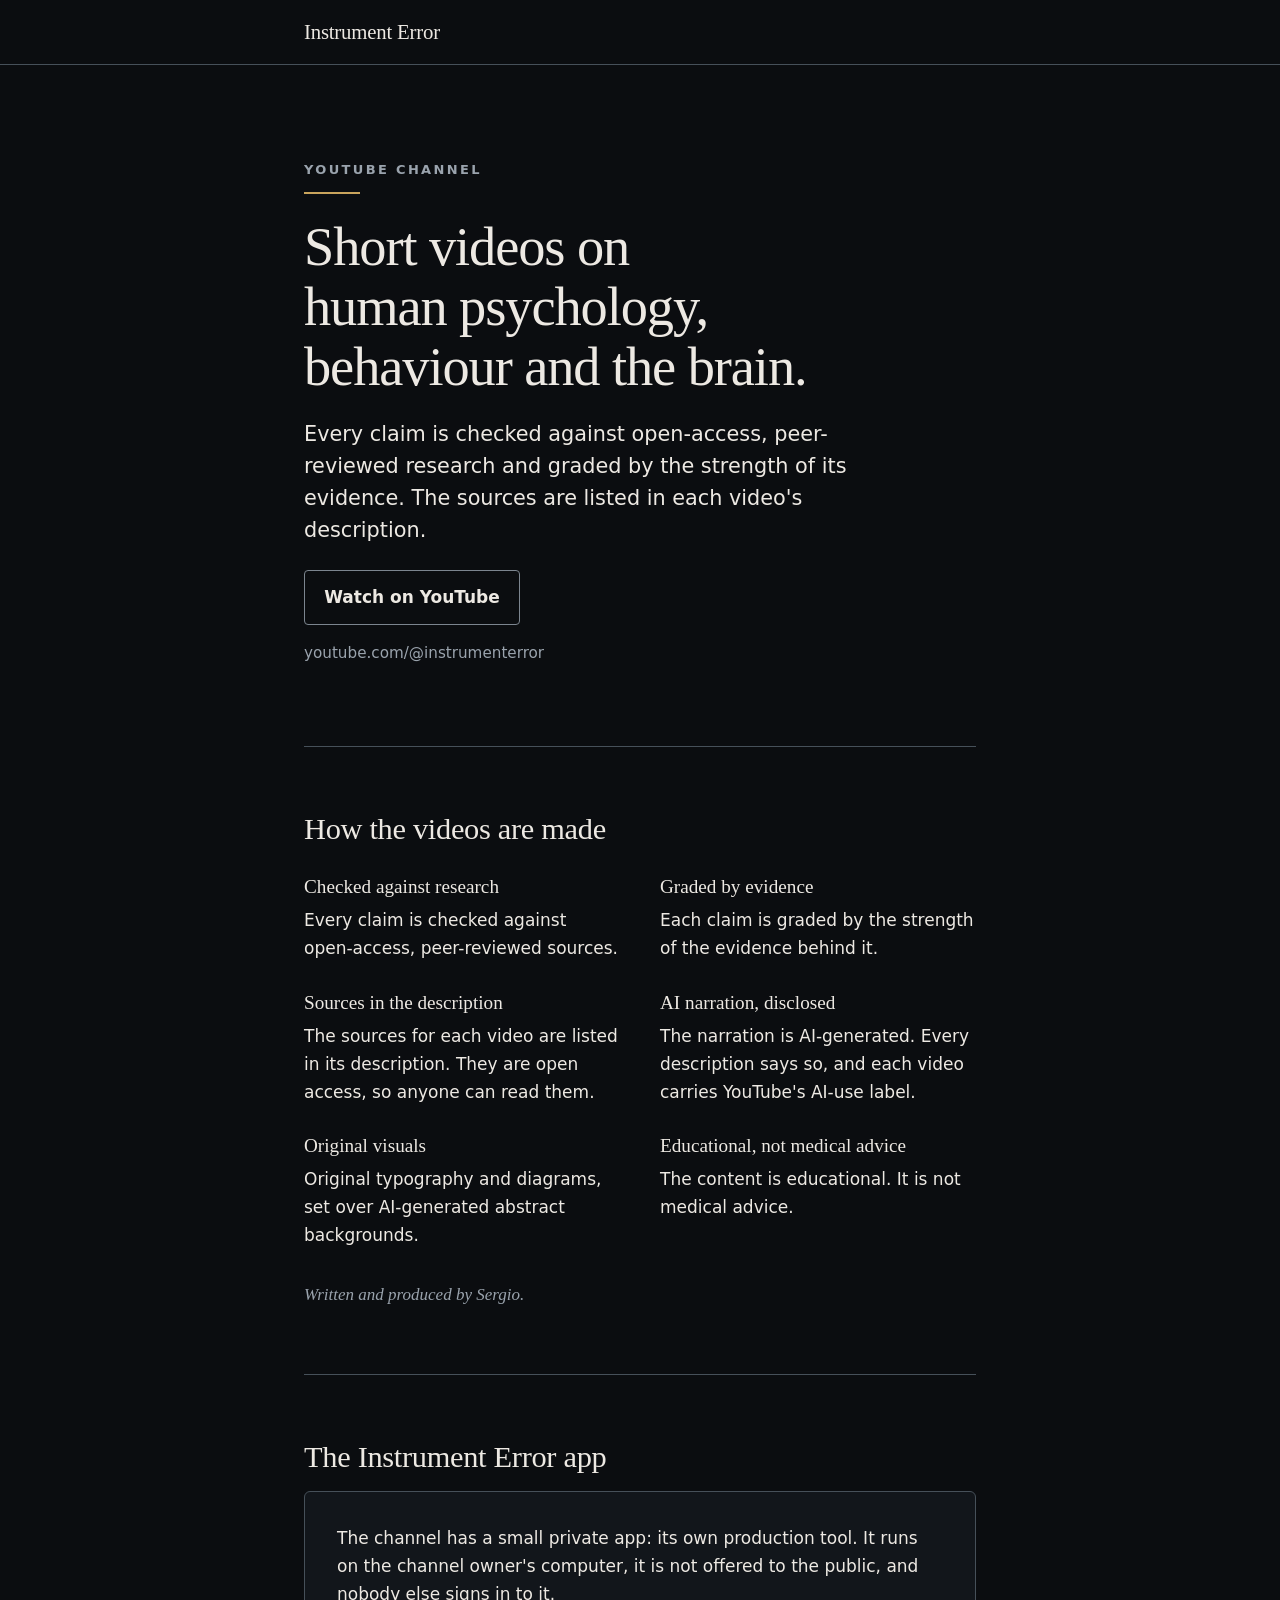
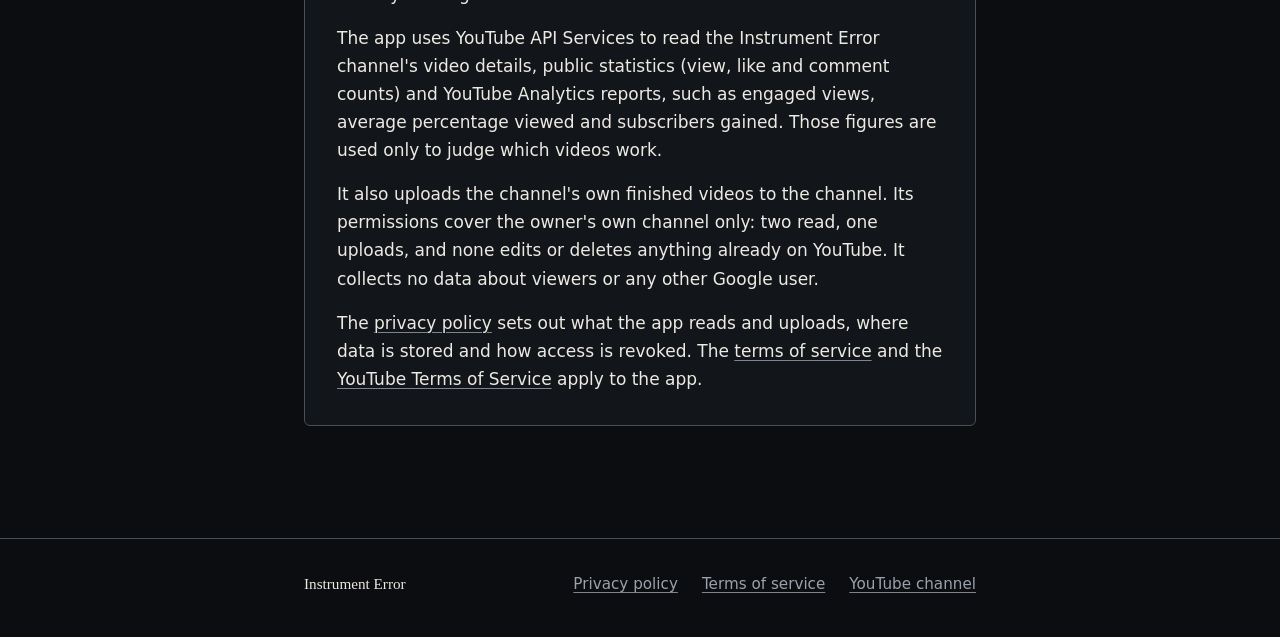
<file: index.html>
<!doctype html>
<html lang="en">
<head>
<meta charset="utf-8">
<meta name="viewport" content="width=device-width, initial-scale=1">
<title>Instrument Error</title>
<meta name="description" content="Instrument Error makes short videos on human psychology, behaviour and the brain. Every claim is checked against open-access, peer-reviewed research, and the sources are listed in each video's description.">
<meta name="color-scheme" content="dark">
<meta name="theme-color" content="#0B0D10">
<link rel="icon" type="image/svg+xml" href="data:image/svg+xml,%3Csvg xmlns='http://www.w3.org/2000/svg' viewBox='0 0 32 32'%3E%3Crect width='32' height='32' rx='7' fill='%230B0D10'/%3E%3Cpath d='M7 21a9 9 0 0 1 18 0' fill='none' stroke='%23EDE9E3' stroke-width='2.4' stroke-linecap='round'/%3E%3Cpath d='M16 21l5-6.2' stroke='%23C9A45C' stroke-width='2.4' stroke-linecap='round'/%3E%3Ccircle cx='16' cy='21' r='2' fill='%23C9A45C'/%3E%3C/svg%3E">
<link rel="stylesheet" href="styles.css">
</head>
<body>
<a class="skip" href="#main">Skip to content</a>

<header class="site-header">
  <div class="wrap">
    <span class="wordmark">Instrument Error</span>
  </div>
</header>

<main id="main">
  <div class="wrap">

    <section class="hero" aria-labelledby="page-title">
      <p class="label">YouTube channel</p>
      <span class="rule" aria-hidden="true"></span>
      <h1 id="page-title">Short videos on human psychology, behaviour and the brain.</h1>
      <p class="lede">Every claim is checked against open-access, peer-reviewed research and graded by the strength of its evidence. The sources are listed in each video's description.</p>
      <p><a class="cta" href="https://www.youtube.com/@instrumenterror">Watch on YouTube</a></p>
      <p class="meta">youtube.com/@instrumenterror</p>
    </section>

    <section class="section" aria-labelledby="how-title">
      <h2 id="how-title">How the videos are made</h2>
      <ul class="points">
        <li>
          <h3>Checked against research</h3>
          <p>Every claim is checked against open-access, peer-reviewed sources.</p>
        </li>
        <li>
          <h3>Graded by evidence</h3>
          <p>Each claim is graded by the strength of the evidence behind it.</p>
        </li>
        <li>
          <h3>Sources in the description</h3>
          <p>The sources for each video are listed in its description. They are open access, so anyone can read them.</p>
        </li>
        <li>
          <h3>AI narration, disclosed</h3>
          <p>The narration is AI-generated. Every description says so, and each video carries YouTube's AI-use label.</p>
        </li>
        <li>
          <h3>Original visuals</h3>
          <p>Original typography and diagrams, set over AI-generated abstract backgrounds.</p>
        </li>
        <li>
          <h3>Educational, not medical advice</h3>
          <p>The content is educational. It is not medical advice.</p>
        </li>
      </ul>
      <p class="credit">Written and produced by Sergio.</p>
    </section>

    <section class="section" aria-labelledby="app-title">
      <h2 id="app-title">The Instrument Error app</h2>
      <div class="panel">
        <p>The channel has a small private app: its own production tool. It runs on the channel owner's computer, it is not offered to the public, and nobody else signs in to it.</p>
        <p>The app uses YouTube API Services to read the Instrument Error channel's video details, public statistics (view, like and comment counts) and YouTube Analytics reports, such as engaged views, average percentage viewed and subscribers gained. Those figures are used only to judge which videos work.</p>
        <p>It also uploads the channel's own finished videos to the channel. Its permissions cover the owner's own channel only: two read, one uploads, and none edits or deletes anything already on YouTube. It collects no data about viewers or any other Google user.</p>
        <p>The <a href="privacy">privacy policy</a> sets out what the app reads and uploads, where data is stored and how access is revoked. The <a href="terms">terms of service</a> and the <a href="https://www.youtube.com/t/terms">YouTube Terms of Service</a> apply to the app.</p>
      </div>
    </section>

  </div>
</main>

<footer class="site-footer">
  <div class="wrap">
    <p class="footer-brand">Instrument Error</p>
    <nav aria-label="Site">
      <ul class="footer-links">
        <li><a href="privacy">Privacy policy</a></li>
        <li><a href="terms">Terms of service</a></li>
        <li><a href="https://www.youtube.com/@instrumenterror">YouTube channel</a></li>
      </ul>
    </nav>
  </div>
</footer>
</body>
</html>
</file>
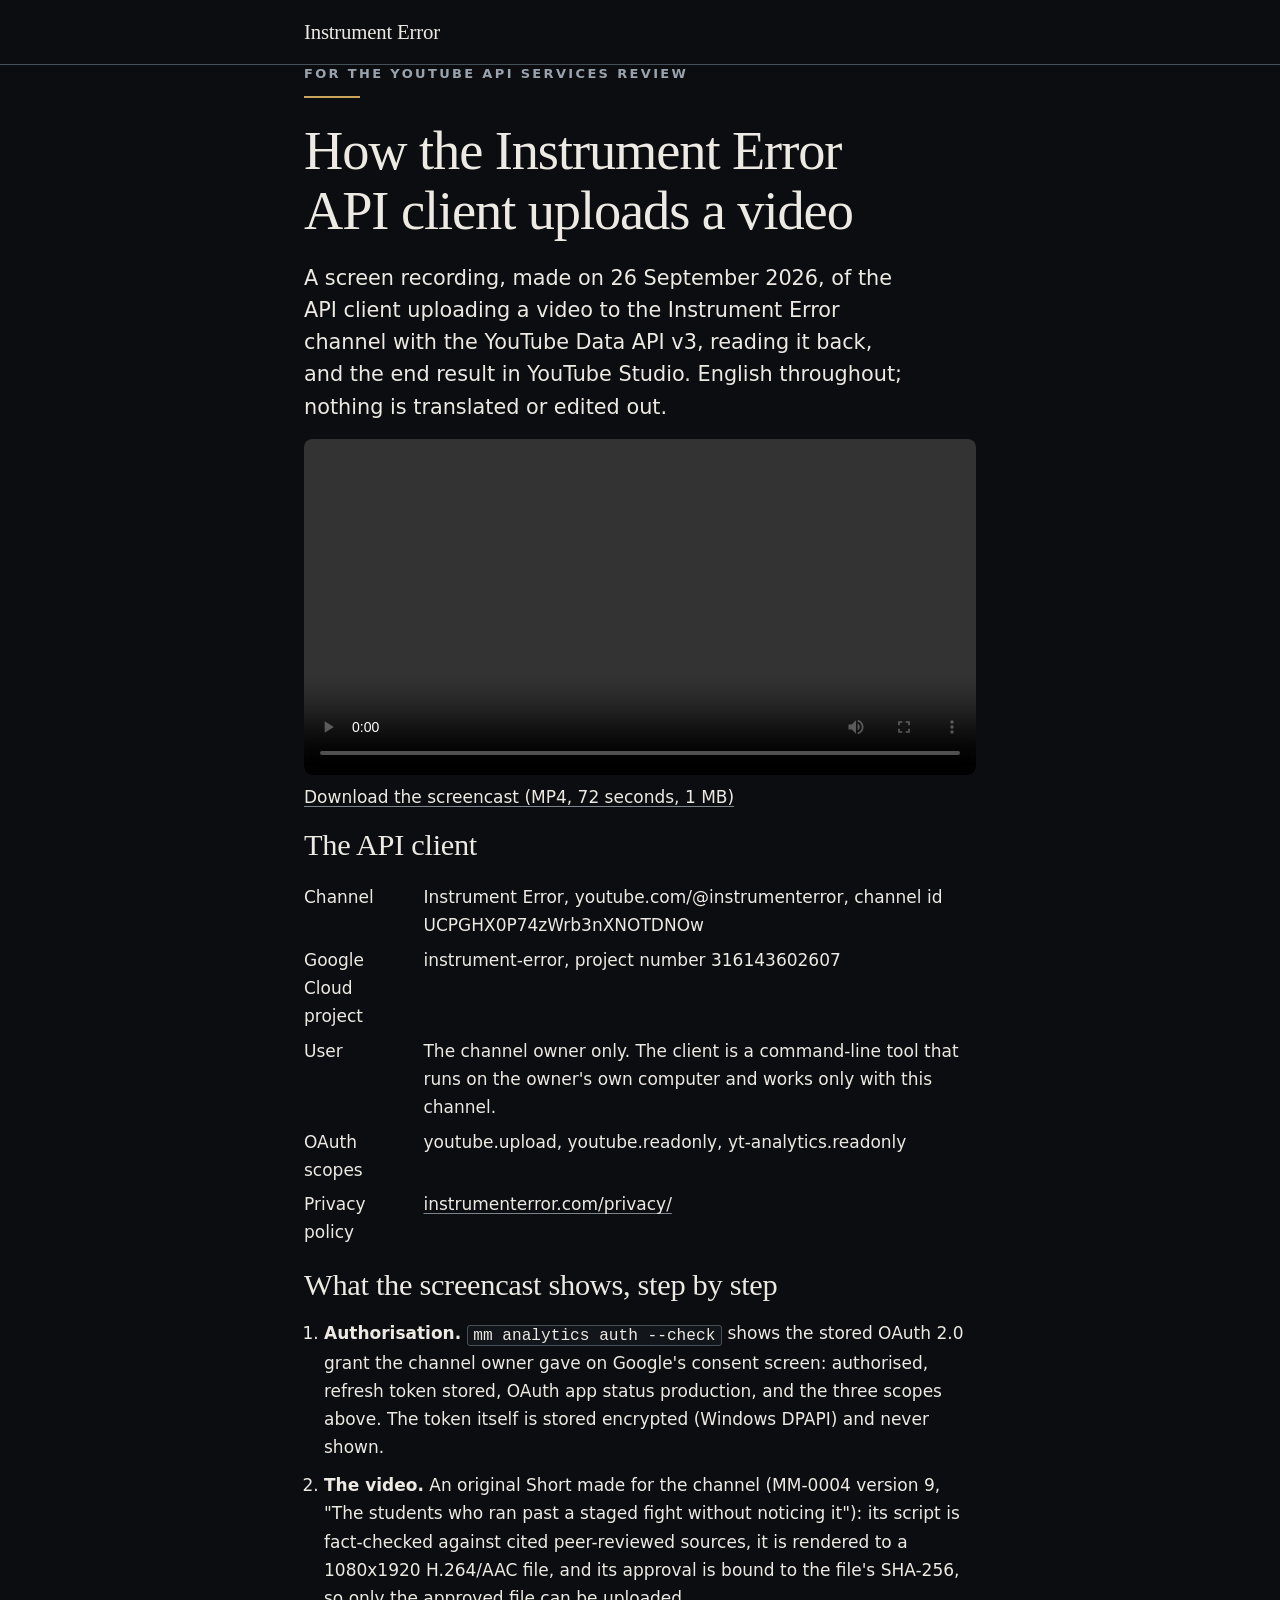
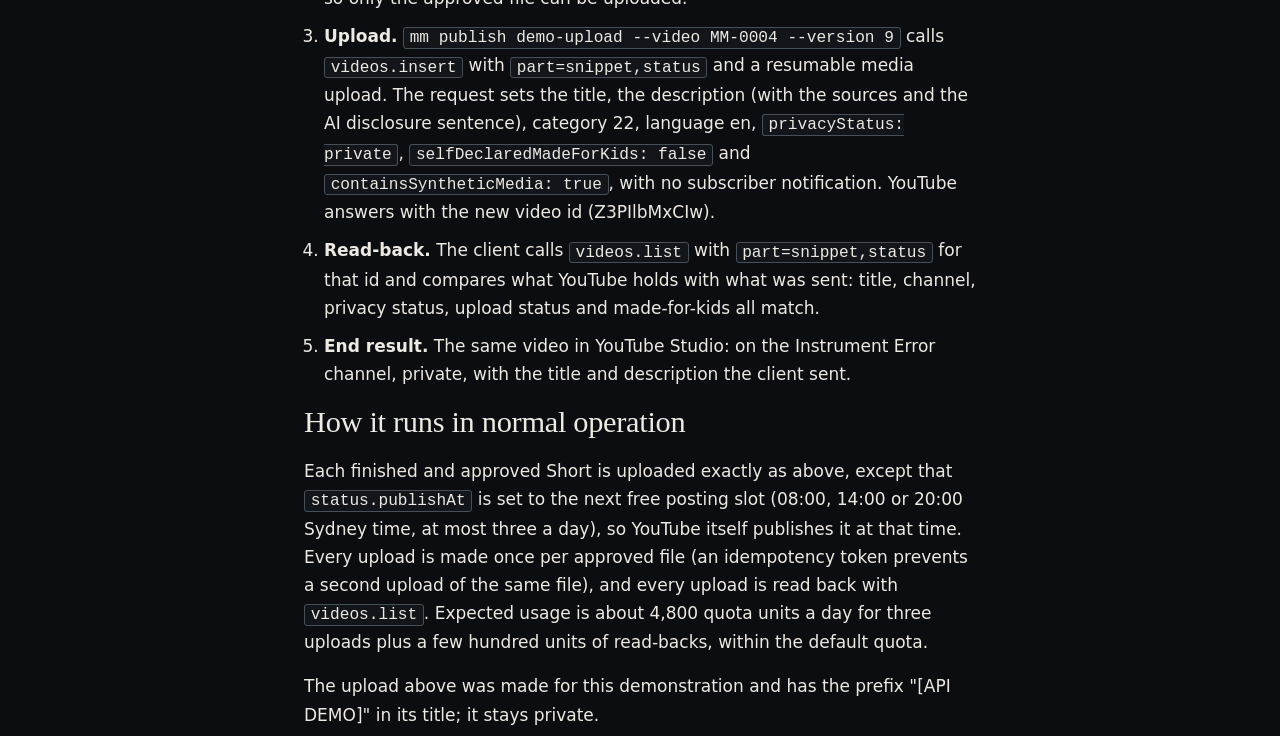
<file: api-demo/index.html>
<!doctype html>
<html lang="en">
<head>
<meta charset="utf-8">
<meta name="viewport" content="width=device-width, initial-scale=1">
<title>Instrument Error: YouTube Data API upload demonstration</title>
<meta name="robots" content="noindex, nofollow">
<meta name="color-scheme" content="dark">
<meta name="theme-color" content="#0B0D10">
<link rel="stylesheet" href="../styles.css">
<style>
  video { width: 100%; max-width: 960px; border-radius: 8px; background: #000; }
  ol li { margin-bottom: .6em; }
  code { font-family: Consolas, monospace; font-size: .95em; }
  table { border-collapse: collapse; margin: .6em 0 1em; }
  td { padding: .2em 1em .2em 0; vertical-align: top; }
</style>
</head>
<body>
<header class="site-header">
  <div class="wrap">
    <a class="wordmark" href="../">Instrument Error</a>
  </div>
</header>

<main id="main">
  <div class="wrap">
    <section aria-labelledby="page-title">
      <p class="label">For the YouTube API Services review</p>
      <span class="rule" aria-hidden="true"></span>
      <h1 id="page-title">How the Instrument Error API client uploads a video</h1>
      <p class="lede">A screen recording, made on 26 September 2026, of the API client uploading a video to the
        Instrument Error channel with the YouTube Data API v3, reading it back, and the end result in YouTube Studio.
        English throughout; nothing is translated or edited out.</p>

      <video controls preload="metadata" src="instrument_error_api_upload_demo.mp4"></video>
      <p><a href="instrument_error_api_upload_demo.mp4" download>Download the screencast (MP4, 72 seconds, 1 MB)</a></p>

      <h2>The API client</h2>
      <table>
        <tr><td>Channel</td><td>Instrument Error, youtube.com/@instrumenterror, channel id UCPGHX0P74zWrb3nXNOTDNOw</td></tr>
        <tr><td>Google Cloud project</td><td>instrument-error, project number 316143602607</td></tr>
        <tr><td>User</td><td>The channel owner only. The client is a command-line tool that runs on the owner's own computer and works only with this channel.</td></tr>
        <tr><td>OAuth scopes</td><td>youtube.upload, youtube.readonly, yt-analytics.readonly</td></tr>
        <tr><td>Privacy policy</td><td><a href="../privacy/">instrumenterror.com/privacy/</a></td></tr>
      </table>

      <h2>What the screencast shows, step by step</h2>
      <ol>
        <li><strong>Authorisation.</strong> <code>mm analytics auth --check</code> shows the stored OAuth 2.0 grant the
          channel owner gave on Google's consent screen: authorised, refresh token stored, OAuth app status
          production, and the three scopes above. The token itself is stored encrypted (Windows DPAPI) and never shown.</li>
        <li><strong>The video.</strong> An original Short made for the channel (MM-0004 version 9, "The students who ran
          past a staged fight without noticing it"): its script is fact-checked against cited peer-reviewed sources, it
          is rendered to a 1080x1920 H.264/AAC file, and its approval is bound to the file's SHA-256, so only the
          approved file can be uploaded.</li>
        <li><strong>Upload.</strong> <code>mm publish demo-upload --video MM-0004 --version 9</code> calls
          <code>videos.insert</code> with <code>part=snippet,status</code> and a resumable media upload. The request sets
          the title, the description (with the sources and the AI disclosure sentence), category 22, language en,
          <code>privacyStatus: private</code>, <code>selfDeclaredMadeForKids: false</code> and
          <code>containsSyntheticMedia: true</code>, with no subscriber notification. YouTube answers with the new
          video id (Z3PIlbMxCIw).</li>
        <li><strong>Read-back.</strong> The client calls <code>videos.list</code> with <code>part=snippet,status</code> for
          that id and compares what YouTube holds with what was sent: title, channel, privacy status, upload status and
          made-for-kids all match.</li>
        <li><strong>End result.</strong> The same video in YouTube Studio: on the Instrument Error channel, private,
          with the title and description the client sent.</li>
      </ol>

      <h2>How it runs in normal operation</h2>
      <p>Each finished and approved Short is uploaded exactly as above, except that <code>status.publishAt</code> is
        set to the next free posting slot (08:00, 14:00 or 20:00 Sydney time, at most three a day), so YouTube itself
        publishes it at that time. Every upload is made once per approved file (an idempotency token prevents a second
        upload of the same file), and every upload is read back with <code>videos.list</code>. Expected usage is about
        4,800 quota units a day for three uploads plus a few hundred units of read-backs, within the default quota.</p>
      <p>The upload above was made for this demonstration and has the prefix "[API DEMO]" in its title; it stays
        private.</p>
    </section>
  </div>
</main>
</body>
</html>
</file>
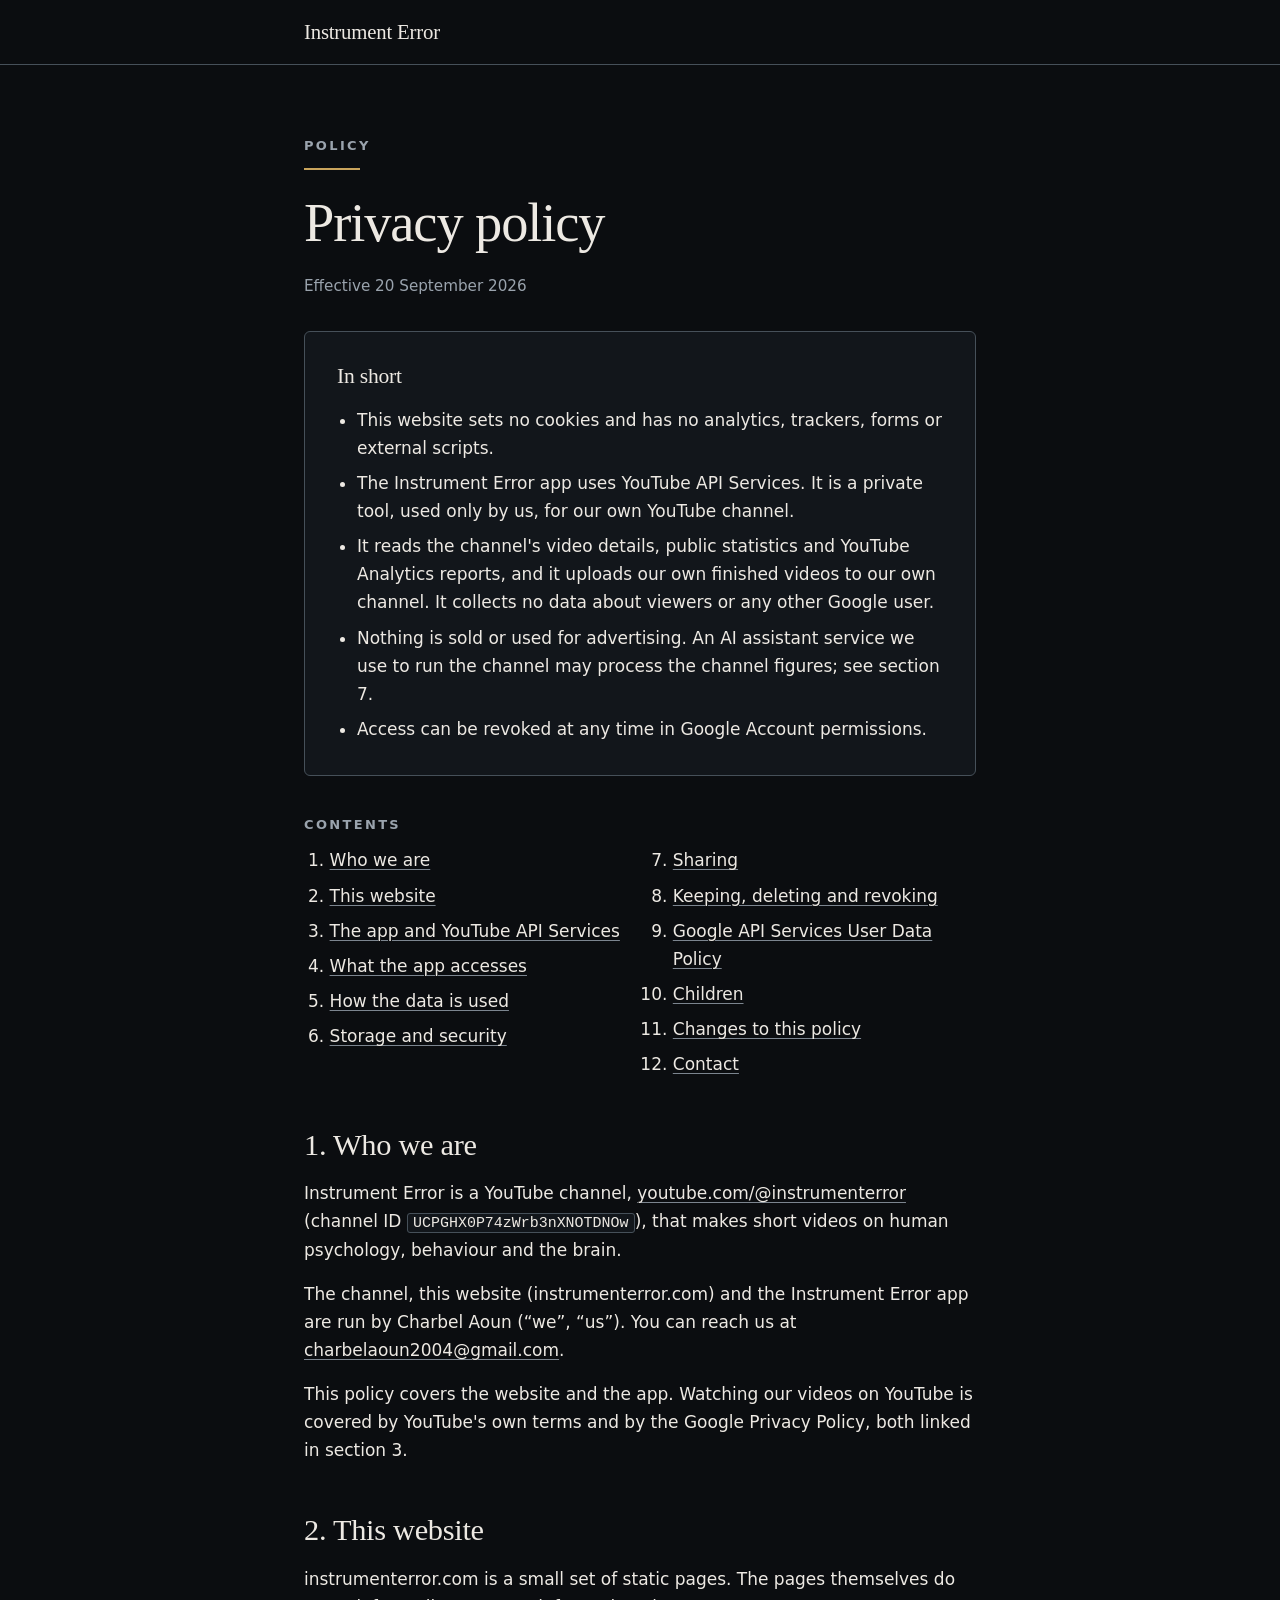
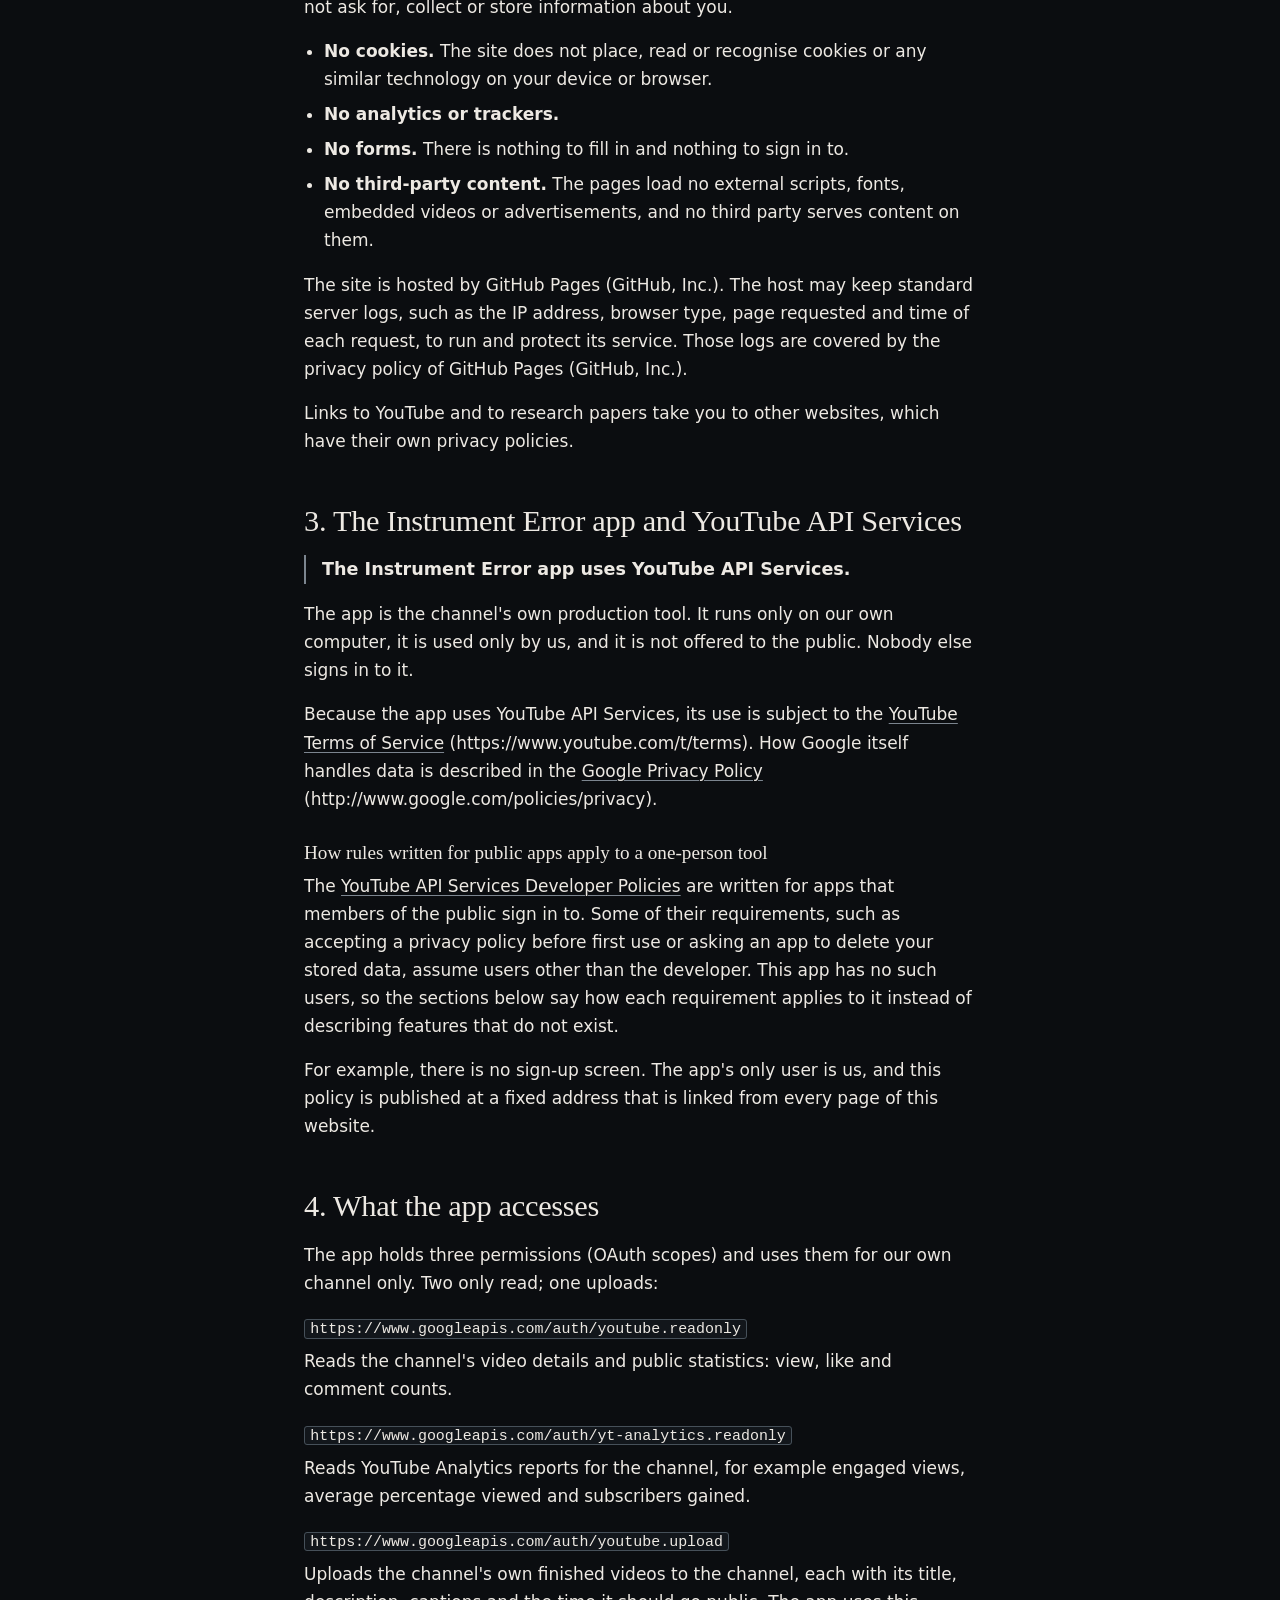
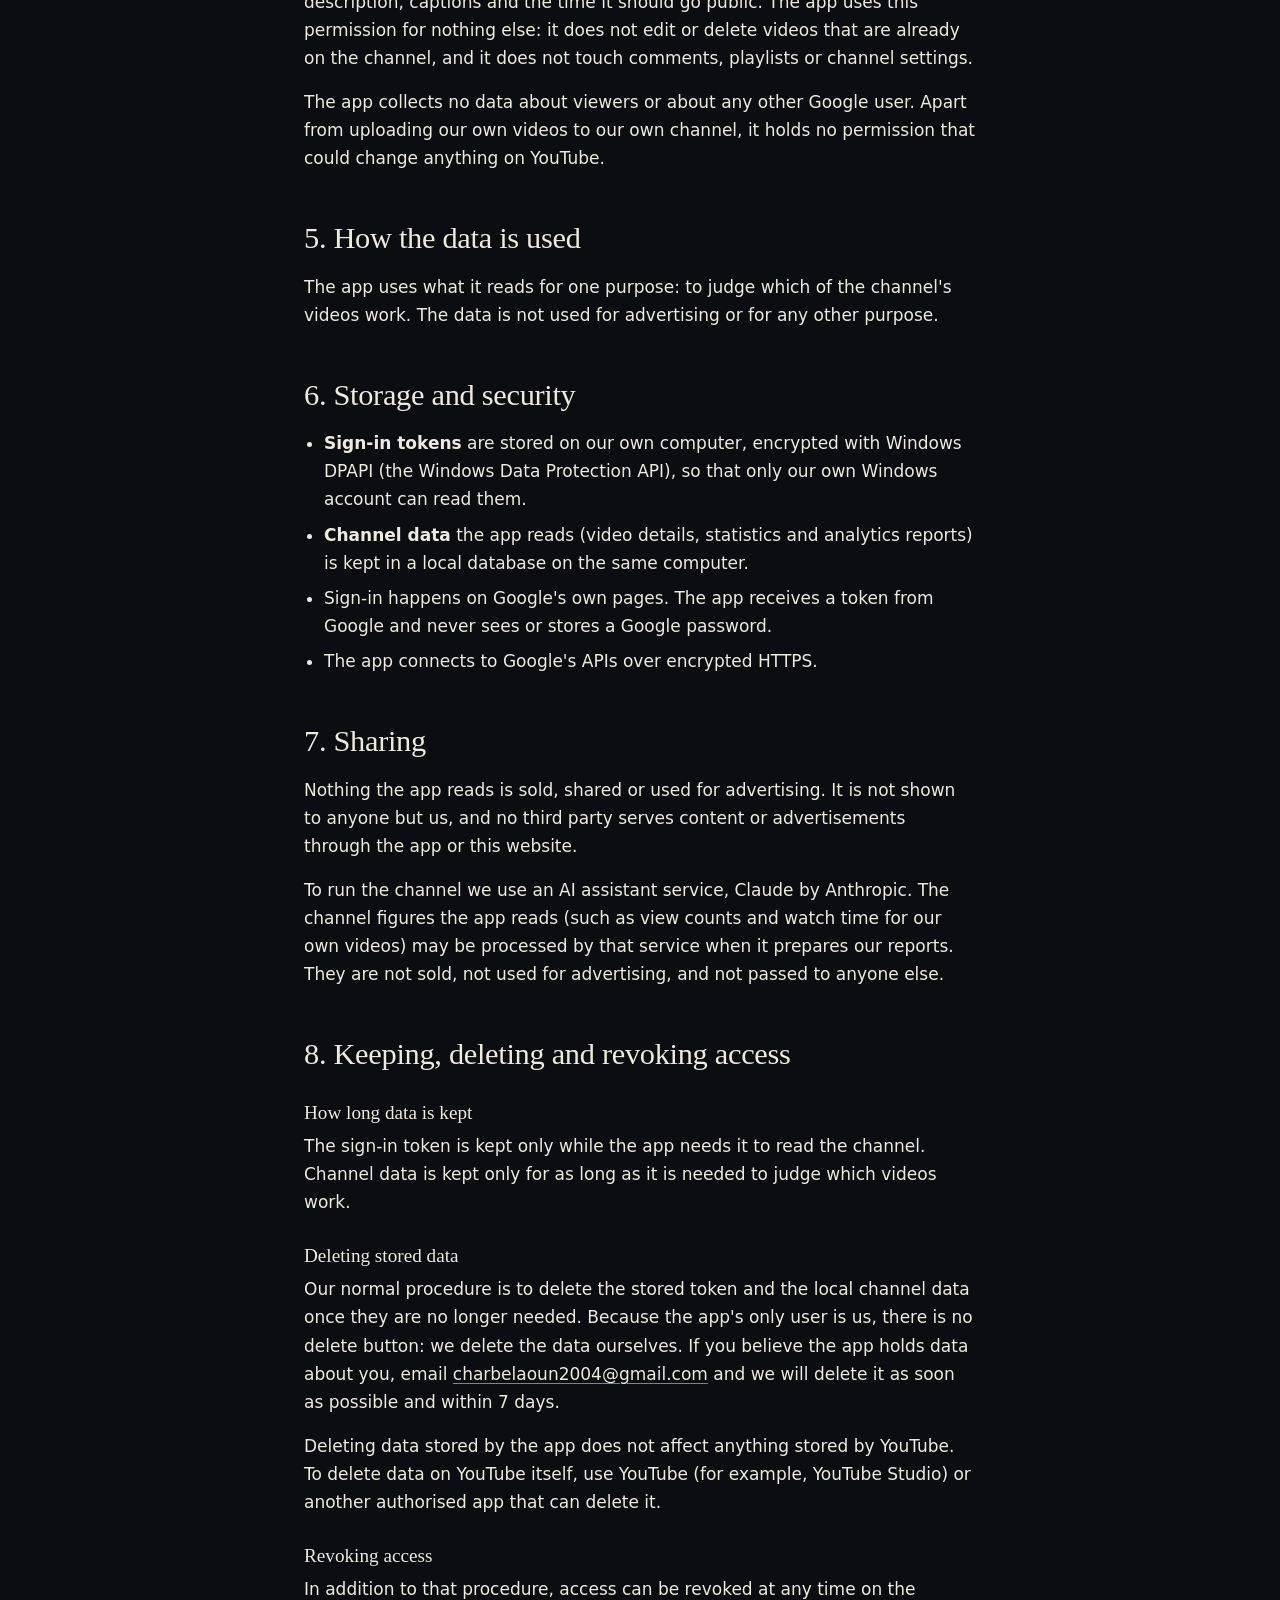
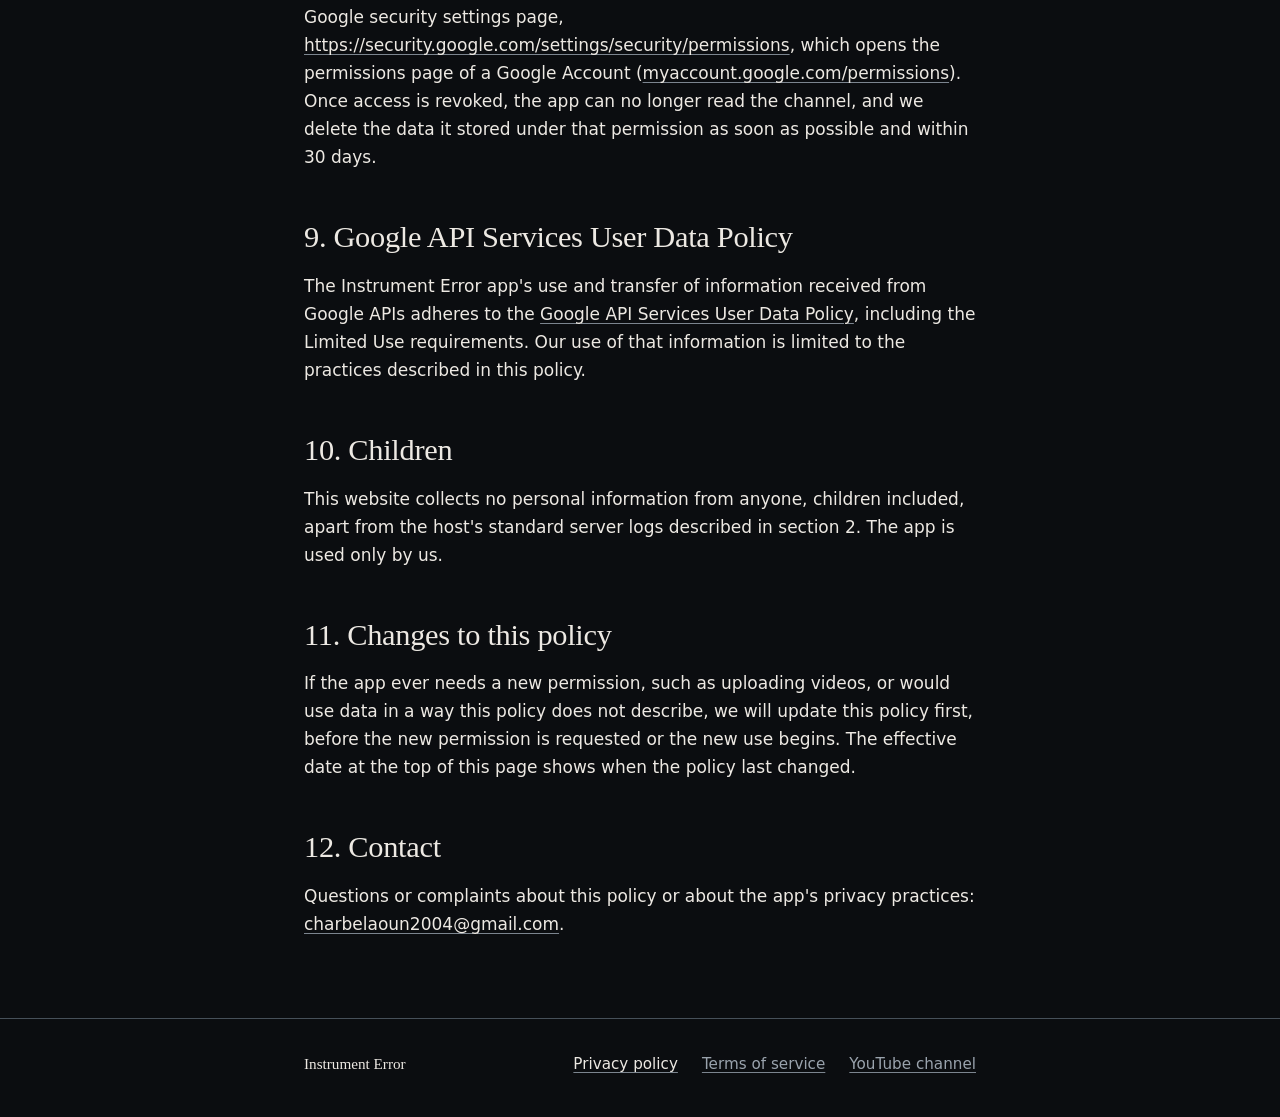
<file: privacy/index.html>
<!doctype html>
<html lang="en">
<head>
<meta charset="utf-8">
<meta name="viewport" content="width=device-width, initial-scale=1">
<title>Privacy policy · Instrument Error</title>
<meta name="description" content="How the Instrument Error website and the Instrument Error app handle data, including the app's use of YouTube API Services.">
<meta name="color-scheme" content="dark">
<meta name="theme-color" content="#0B0D10">
<link rel="icon" type="image/svg+xml" href="data:image/svg+xml,%3Csvg xmlns='http://www.w3.org/2000/svg' viewBox='0 0 32 32'%3E%3Crect width='32' height='32' rx='7' fill='%230B0D10'/%3E%3Cpath d='M7 21a9 9 0 0 1 18 0' fill='none' stroke='%23EDE9E3' stroke-width='2.4' stroke-linecap='round'/%3E%3Cpath d='M16 21l5-6.2' stroke='%23C9A45C' stroke-width='2.4' stroke-linecap='round'/%3E%3Ccircle cx='16' cy='21' r='2' fill='%23C9A45C'/%3E%3C/svg%3E">
<link rel="stylesheet" href="../styles.css">
</head>
<body>
<a class="skip" href="#main">Skip to content</a>

<header class="site-header">
  <div class="wrap">
    <a class="wordmark" href="../">Instrument Error</a>
  </div>
</header>

<main id="main">
  <article class="wrap doc">

    <p class="label">Policy</p>
    <span class="rule" aria-hidden="true"></span>
    <h1>Privacy policy</h1>
    <p class="meta">Effective 20 September 2026</p>

    <aside class="panel summary" aria-labelledby="summary-title">
      <h2 id="summary-title">In short</h2>
      <ul>
        <li>This website sets no cookies and has no analytics, trackers, forms or external scripts.</li>
        <li>The Instrument Error app uses YouTube API Services. It is a private tool, used only by us, for our own YouTube channel.</li>
        <li>It reads the channel's video details, public statistics and YouTube Analytics reports, and it uploads our own finished videos to our own channel. It collects no data about viewers or any other Google user.</li>
        <li>Nothing is sold or used for advertising. An AI assistant service we use to run the channel may process the channel figures; see section 7.</li>
        <li>Access can be revoked at any time in Google Account permissions.</li>
      </ul>
    </aside>

    <nav class="toc" aria-labelledby="toc-title">
      <h2 id="toc-title">Contents</h2>
      <ol>
        <li><a href="#who">Who we are</a></li>
        <li><a href="#website">This website</a></li>
        <li><a href="#app">The app and YouTube API Services</a></li>
        <li><a href="#access">What the app accesses</a></li>
        <li><a href="#use">How the data is used</a></li>
        <li><a href="#storage">Storage and security</a></li>
        <li><a href="#sharing">Sharing</a></li>
        <li><a href="#retention">Keeping, deleting and revoking</a></li>
        <li><a href="#limited-use">Google API Services User Data Policy</a></li>
        <li><a href="#children">Children</a></li>
        <li><a href="#changes">Changes to this policy</a></li>
        <li><a href="#contact">Contact</a></li>
      </ol>
    </nav>

    <h2 id="who">1. Who we are</h2>
    <p>Instrument Error is a YouTube channel, <a href="https://www.youtube.com/@instrumenterror">youtube.com/@instrumenterror</a> (channel ID <code>UCPGHX0P74zWrb3nXNOTDNOw</code>), that makes short videos on human psychology, behaviour and the brain.</p>
    <p>The channel, this website (instrumenterror.com) and the Instrument Error app are run by Charbel Aoun (“we”, “us”). You can reach us at <a href="mailto:charbelaoun2004@gmail.com">charbelaoun2004@gmail.com</a>.</p>
    <p>This policy covers the website and the app. Watching our videos on YouTube is covered by YouTube's own terms and by the Google Privacy Policy, both linked in section 3.</p>

    <h2 id="website">2. This website</h2>
    <p>instrumenterror.com is a small set of static pages. The pages themselves do not ask for, collect or store information about you.</p>
    <ul>
      <li><strong>No cookies.</strong> The site does not place, read or recognise cookies or any similar technology on your device or browser.</li>
      <li><strong>No analytics or trackers.</strong></li>
      <li><strong>No forms.</strong> There is nothing to fill in and nothing to sign in to.</li>
      <li><strong>No third-party content.</strong> The pages load no external scripts, fonts, embedded videos or advertisements, and no third party serves content on them.</li>
    </ul>
    <p>The site is hosted by GitHub Pages (GitHub, Inc.). The host may keep standard server logs, such as the IP address, browser type, page requested and time of each request, to run and protect its service. Those logs are covered by the privacy policy of GitHub Pages (GitHub, Inc.).</p>
    <p>Links to YouTube and to research papers take you to other websites, which have their own privacy policies.</p>

    <h2 id="app">3. The Instrument Error app and YouTube API Services</h2>
    <p class="callout"><strong>The Instrument Error app uses YouTube API Services.</strong></p>
    <p>The app is the channel's own production tool. It runs only on our own computer, it is used only by us, and it is not offered to the public. Nobody else signs in to it.</p>
    <p>Because the app uses YouTube API Services, its use is subject to the <a href="https://www.youtube.com/t/terms">YouTube Terms of Service</a> (https://www.youtube.com/t/terms). How Google itself handles data is described in the <a href="http://www.google.com/policies/privacy">Google Privacy Policy</a> (http://www.google.com/policies/privacy).</p>
    <h3>How rules written for public apps apply to a one-person tool</h3>
    <p>The <a href="https://developers.google.com/youtube/terms/developer-policies">YouTube API Services Developer Policies</a> are written for apps that members of the public sign in to. Some of their requirements, such as accepting a privacy policy before first use or asking an app to delete your stored data, assume users other than the developer. This app has no such users, so the sections below say how each requirement applies to it instead of describing features that do not exist.</p>
    <p>For example, there is no sign-up screen. The app's only user is us, and this policy is published at a fixed address that is linked from every page of this website.</p>

    <h2 id="access">4. What the app accesses</h2>
    <p>The app holds three permissions (OAuth scopes) and uses them for our own channel only. Two only read; one uploads:</p>
    <dl class="scopes">
      <dt><code>https://www.googleapis.com/auth/youtube.readonly</code></dt>
      <dd>Reads the channel's video details and public statistics: view, like and comment counts.</dd>
      <dt><code>https://www.googleapis.com/auth/yt-analytics.readonly</code></dt>
      <dd>Reads YouTube Analytics reports for the channel, for example engaged views, average percentage viewed and subscribers gained.</dd>
      <dt><code>https://www.googleapis.com/auth/youtube.upload</code></dt>
      <dd>Uploads the channel's own finished videos to the channel, each with its title, description, captions and the time it should go public. The app uses this permission for nothing else: it does not edit or delete videos that are already on the channel, and it does not touch comments, playlists or channel settings.</dd>
    </dl>
    <p>The app collects no data about viewers or about any other Google user. Apart from uploading our own videos to our own channel, it holds no permission that could change anything on YouTube.</p>

    <h2 id="use">5. How the data is used</h2>
    <p>The app uses what it reads for one purpose: to judge which of the channel's videos work. The data is not used for advertising or for any other purpose.</p>

    <h2 id="storage">6. Storage and security</h2>
    <ul>
      <li><strong>Sign-in tokens</strong> are stored on our own computer, encrypted with Windows DPAPI (the Windows Data Protection API), so that only our own Windows account can read them.</li>
      <li><strong>Channel data</strong> the app reads (video details, statistics and analytics reports) is kept in a local database on the same computer.</li>
      <li>Sign-in happens on Google's own pages. The app receives a token from Google and never sees or stores a Google password.</li>
      <li>The app connects to Google's APIs over encrypted HTTPS.</li>
    </ul>

    <h2 id="sharing">7. Sharing</h2>
    <p>Nothing the app reads is sold, shared or used for advertising. It is not shown to anyone but us, and no third party serves content or advertisements through the app or this website.</p>
    <p>To run the channel we use an AI assistant service, Claude by Anthropic. The channel figures the app reads (such as view counts and watch time for our own videos) may be processed by that service when it prepares our reports. They are not sold, not used for advertising, and not passed to anyone else.</p>

    <h2 id="retention">8. Keeping, deleting and revoking access</h2>
    <h3>How long data is kept</h3>
    <p>The sign-in token is kept only while the app needs it to read the channel. Channel data is kept only for as long as it is needed to judge which videos work.</p>
    <h3>Deleting stored data</h3>
    <p>Our normal procedure is to delete the stored token and the local channel data once they are no longer needed. Because the app's only user is us, there is no delete button: we delete the data ourselves. If you believe the app holds data about you, email <a href="mailto:charbelaoun2004@gmail.com">charbelaoun2004@gmail.com</a> and we will delete it as soon as possible and within 7 days.</p>
    <p>Deleting data stored by the app does not affect anything stored by YouTube. To delete data on YouTube itself, use YouTube (for example, YouTube Studio) or another authorised app that can delete it.</p>
    <h3>Revoking access</h3>
    <p>In addition to that procedure, access can be revoked at any time on the Google security settings page, <a href="https://security.google.com/settings/security/permissions">https://security.google.com/settings/security/permissions</a>, which opens the permissions page of a Google Account (<a href="https://myaccount.google.com/permissions">myaccount.google.com/permissions</a>). Once access is revoked, the app can no longer read the channel, and we delete the data it stored under that permission as soon as possible and within 30 days.</p>

    <h2 id="limited-use">9. Google API Services User Data Policy</h2>
    <p>The Instrument Error app's use and transfer of information received from Google APIs adheres to the <a href="https://developers.google.com/terms/api-services-user-data-policy">Google API Services User Data Policy</a>, including the Limited Use requirements. Our use of that information is limited to the practices described in this policy.</p>

    <h2 id="children">10. Children</h2>
    <p>This website collects no personal information from anyone, children included, apart from the host's standard server logs described in section 2. The app is used only by us.</p>

    <h2 id="changes">11. Changes to this policy</h2>
    <p>If the app ever needs a new permission, such as uploading videos, or would use data in a way this policy does not describe, we will update this policy first, before the new permission is requested or the new use begins. The effective date at the top of this page shows when the policy last changed.</p>

    <h2 id="contact">12. Contact</h2>
    <p>Questions or complaints about this policy or about the app's privacy practices: <a href="mailto:charbelaoun2004@gmail.com">charbelaoun2004@gmail.com</a>.</p>

  </article>
</main>

<footer class="site-footer">
  <div class="wrap">
    <p class="footer-brand">Instrument Error</p>
    <nav aria-label="Site">
      <ul class="footer-links">
        <li><a href="../privacy" aria-current="page">Privacy policy</a></li>
        <li><a href="../terms">Terms of service</a></li>
        <li><a href="https://www.youtube.com/@instrumenterror">YouTube channel</a></li>
      </ul>
    </nav>
  </div>
</footer>
</body>
</html>
</file>
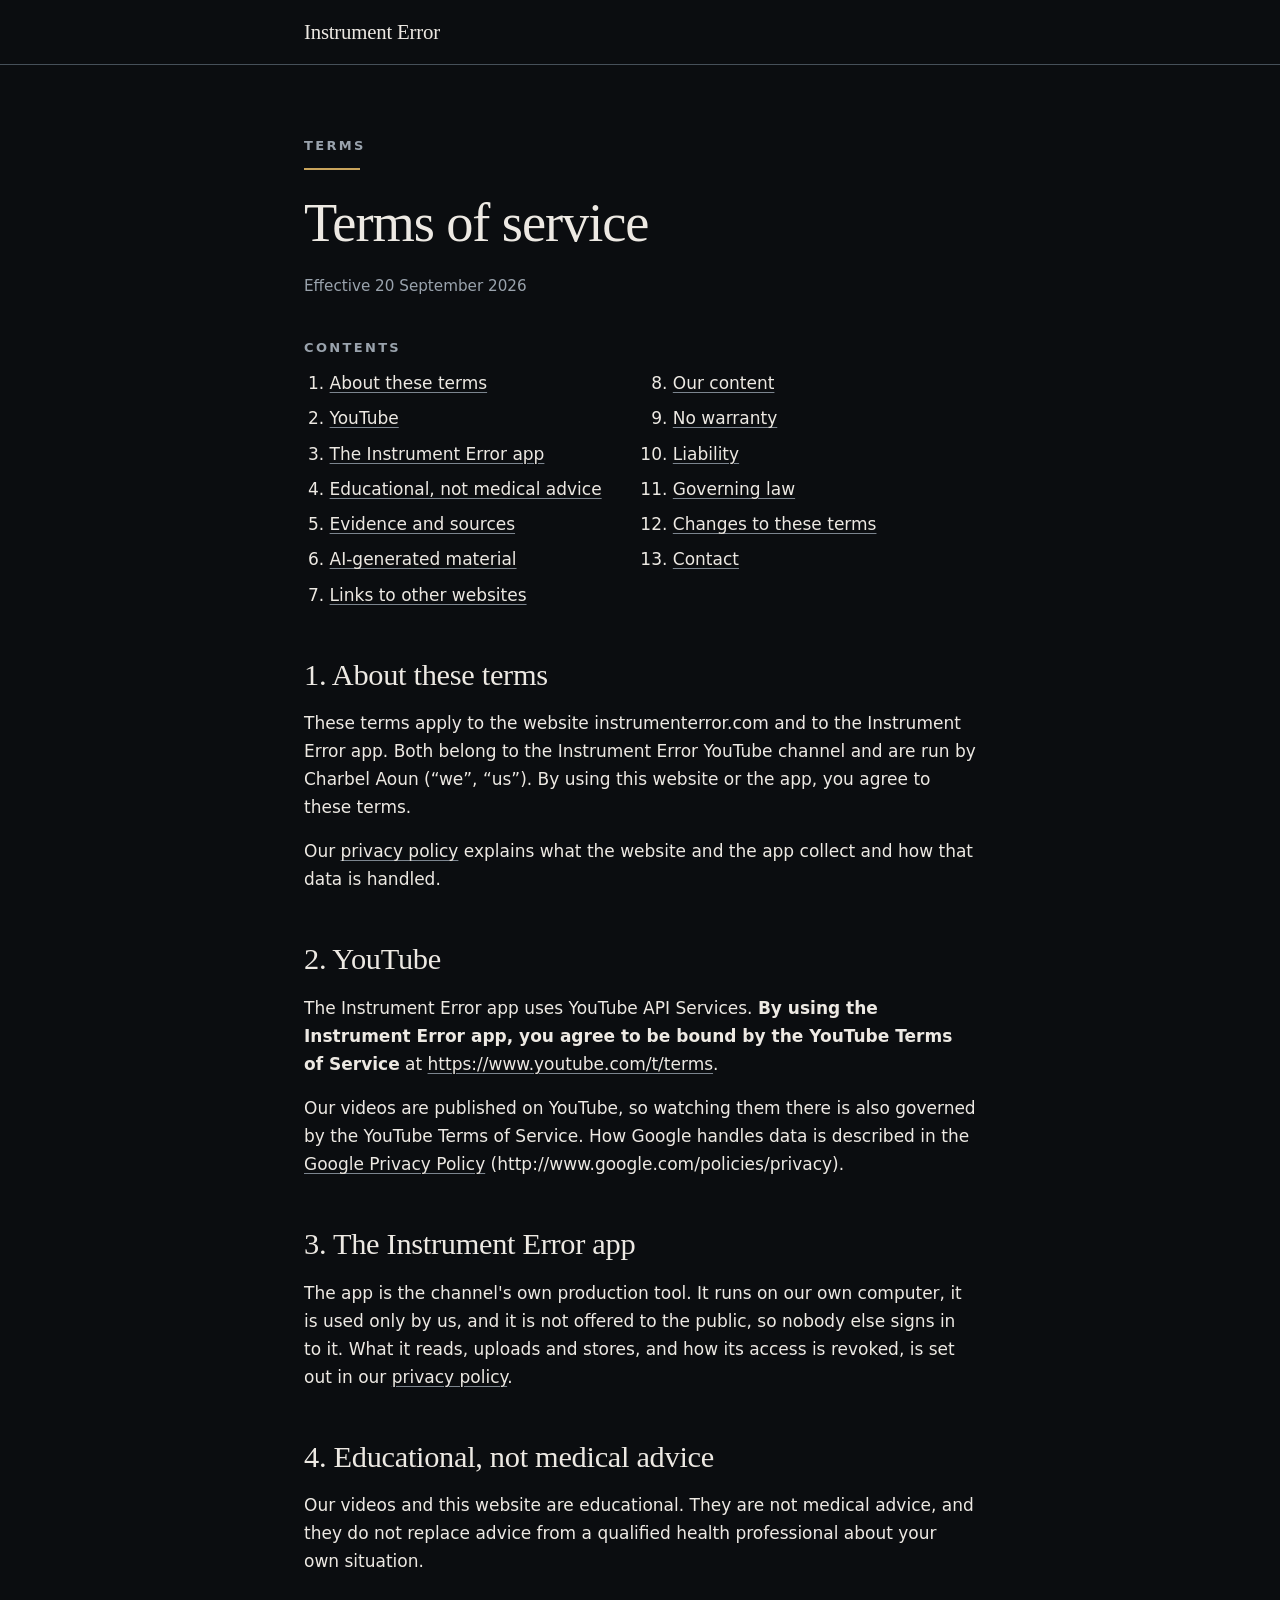
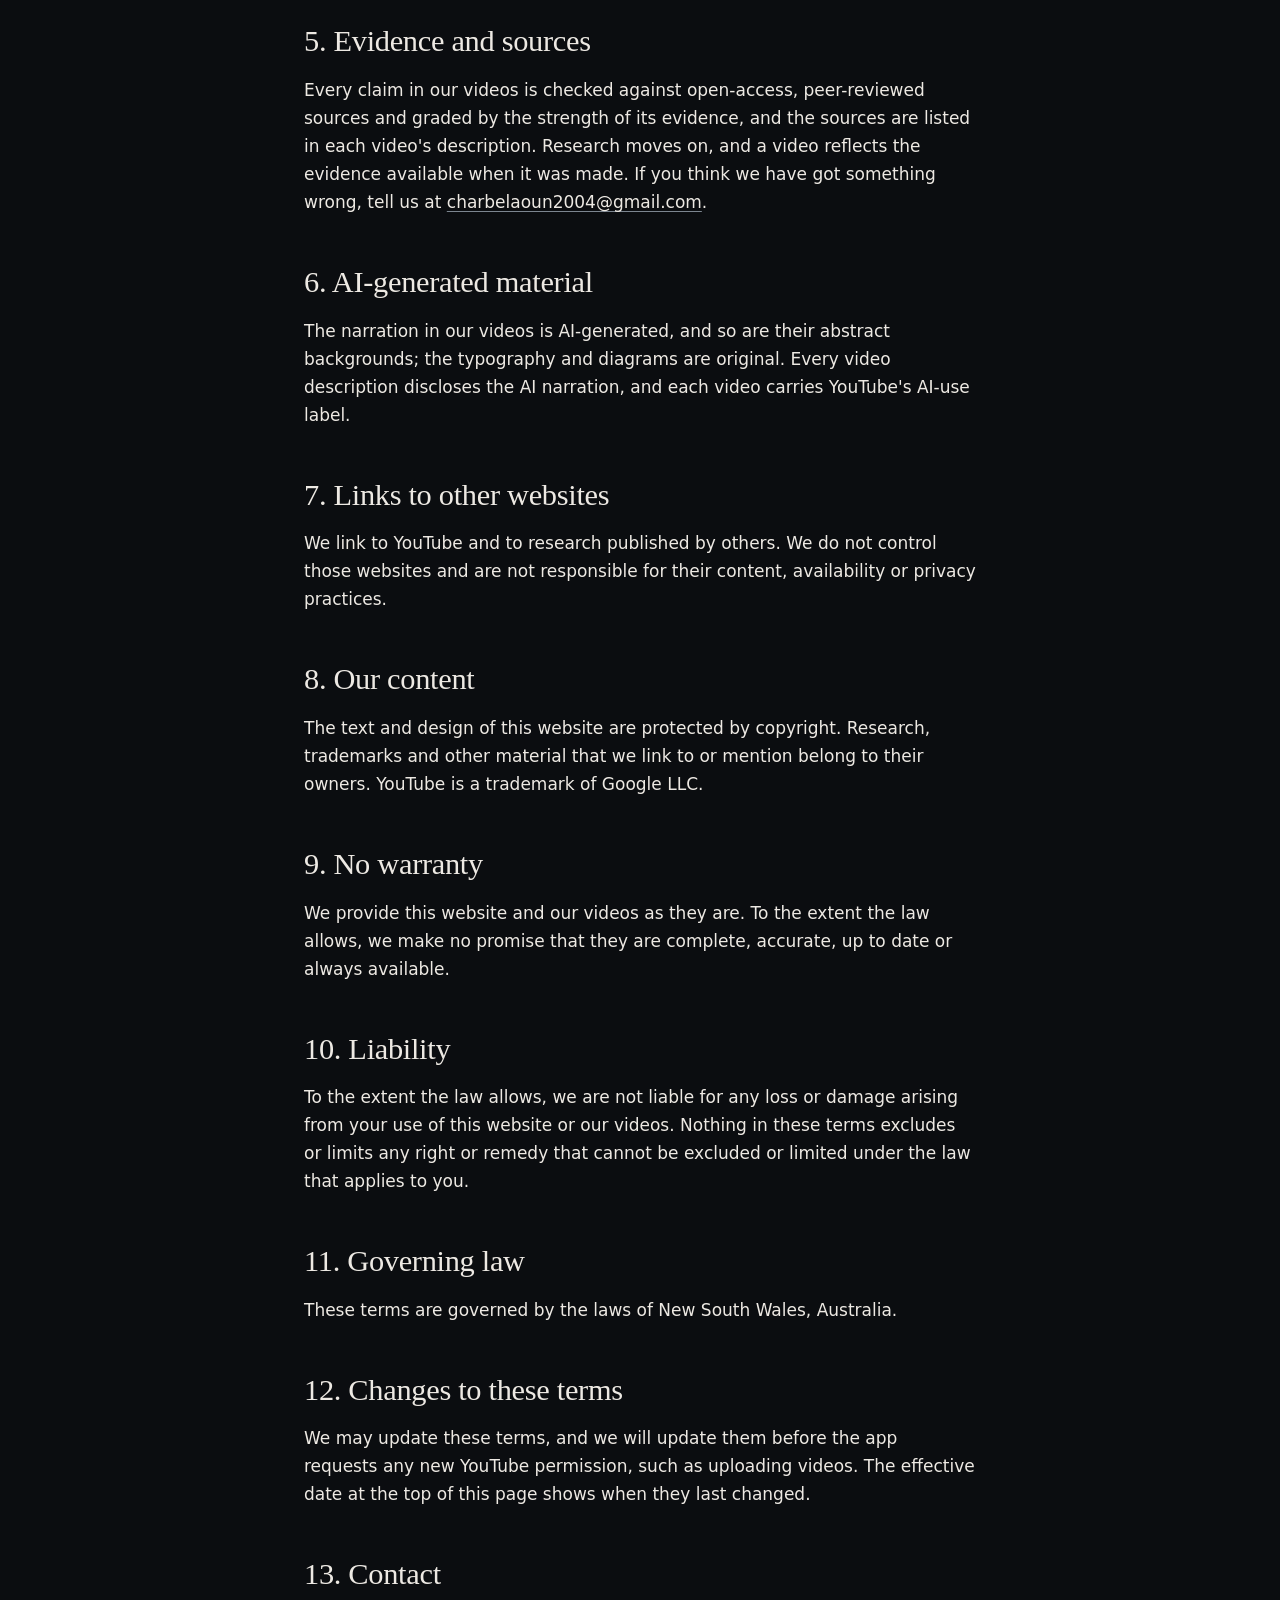
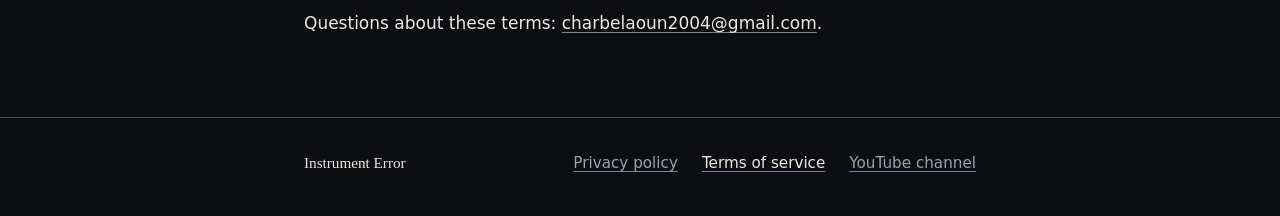
<file: terms/index.html>
<!doctype html>
<html lang="en">
<head>
<meta charset="utf-8">
<meta name="viewport" content="width=device-width, initial-scale=1">
<title>Terms of service · Instrument Error</title>
<meta name="description" content="Terms of service for the Instrument Error website and the Instrument Error app, including the YouTube Terms of Service that apply to the app.">
<meta name="color-scheme" content="dark">
<meta name="theme-color" content="#0B0D10">
<link rel="icon" type="image/svg+xml" href="data:image/svg+xml,%3Csvg xmlns='http://www.w3.org/2000/svg' viewBox='0 0 32 32'%3E%3Crect width='32' height='32' rx='7' fill='%230B0D10'/%3E%3Cpath d='M7 21a9 9 0 0 1 18 0' fill='none' stroke='%23EDE9E3' stroke-width='2.4' stroke-linecap='round'/%3E%3Cpath d='M16 21l5-6.2' stroke='%23C9A45C' stroke-width='2.4' stroke-linecap='round'/%3E%3Ccircle cx='16' cy='21' r='2' fill='%23C9A45C'/%3E%3C/svg%3E">
<link rel="stylesheet" href="../styles.css">
</head>
<body>
<a class="skip" href="#main">Skip to content</a>

<header class="site-header">
  <div class="wrap">
    <a class="wordmark" href="../">Instrument Error</a>
  </div>
</header>

<main id="main">
  <article class="wrap doc">

    <p class="label">Terms</p>
    <span class="rule" aria-hidden="true"></span>
    <h1>Terms of service</h1>
    <p class="meta">Effective 20 September 2026</p>

    <nav class="toc" aria-labelledby="toc-title">
      <h2 id="toc-title">Contents</h2>
      <ol>
        <li><a href="#about">About these terms</a></li>
        <li><a href="#youtube">YouTube</a></li>
        <li><a href="#app">The Instrument Error app</a></li>
        <li><a href="#education">Educational, not medical advice</a></li>
        <li><a href="#evidence">Evidence and sources</a></li>
        <li><a href="#ai">AI-generated material</a></li>
        <li><a href="#links">Links to other websites</a></li>
        <li><a href="#content">Our content</a></li>
        <li><a href="#warranty">No warranty</a></li>
        <li><a href="#liability">Liability</a></li>
        <li><a href="#law">Governing law</a></li>
        <li><a href="#changes">Changes to these terms</a></li>
        <li><a href="#contact">Contact</a></li>
      </ol>
    </nav>

    <h2 id="about">1. About these terms</h2>
    <p>These terms apply to the website instrumenterror.com and to the Instrument Error app. Both belong to the Instrument Error YouTube channel and are run by Charbel Aoun (“we”, “us”). By using this website or the app, you agree to these terms.</p>
    <p>Our <a href="../privacy">privacy policy</a> explains what the website and the app collect and how that data is handled.</p>

    <h2 id="youtube">2. YouTube</h2>
    <p>The Instrument Error app uses YouTube API Services. <strong>By using the Instrument Error app, you agree to be bound by the YouTube Terms of Service</strong> at <a href="https://www.youtube.com/t/terms">https://www.youtube.com/t/terms</a>.</p>
    <p>Our videos are published on YouTube, so watching them there is also governed by the YouTube Terms of Service. How Google handles data is described in the <a href="http://www.google.com/policies/privacy">Google Privacy Policy</a> (http://www.google.com/policies/privacy).</p>

    <h2 id="app">3. The Instrument Error app</h2>
    <p>The app is the channel's own production tool. It runs on our own computer, it is used only by us, and it is not offered to the public, so nobody else signs in to it. What it reads, uploads and stores, and how its access is revoked, is set out in our <a href="../privacy">privacy policy</a>.</p>

    <h2 id="education">4. Educational, not medical advice</h2>
    <p>Our videos and this website are educational. They are not medical advice, and they do not replace advice from a qualified health professional about your own situation.</p>

    <h2 id="evidence">5. Evidence and sources</h2>
    <p>Every claim in our videos is checked against open-access, peer-reviewed sources and graded by the strength of its evidence, and the sources are listed in each video's description. Research moves on, and a video reflects the evidence available when it was made. If you think we have got something wrong, tell us at <a href="mailto:charbelaoun2004@gmail.com">charbelaoun2004@gmail.com</a>.</p>

    <h2 id="ai">6. AI-generated material</h2>
    <p>The narration in our videos is AI-generated, and so are their abstract backgrounds; the typography and diagrams are original. Every video description discloses the AI narration, and each video carries YouTube's AI-use label.</p>

    <h2 id="links">7. Links to other websites</h2>
    <p>We link to YouTube and to research published by others. We do not control those websites and are not responsible for their content, availability or privacy practices.</p>

    <h2 id="content">8. Our content</h2>
    <p>The text and design of this website are protected by copyright. Research, trademarks and other material that we link to or mention belong to their owners. YouTube is a trademark of Google LLC.</p>

    <h2 id="warranty">9. No warranty</h2>
    <p>We provide this website and our videos as they are. To the extent the law allows, we make no promise that they are complete, accurate, up to date or always available.</p>

    <h2 id="liability">10. Liability</h2>
    <p>To the extent the law allows, we are not liable for any loss or damage arising from your use of this website or our videos. Nothing in these terms excludes or limits any right or remedy that cannot be excluded or limited under the law that applies to you.</p>

    <h2 id="law">11. Governing law</h2>
    <p>These terms are governed by the laws of New South Wales, Australia.</p>

    <h2 id="changes">12. Changes to these terms</h2>
    <p>We may update these terms, and we will update them before the app requests any new YouTube permission, such as uploading videos. The effective date at the top of this page shows when they last changed.</p>

    <h2 id="contact">13. Contact</h2>
    <p>Questions about these terms: <a href="mailto:charbelaoun2004@gmail.com">charbelaoun2004@gmail.com</a>.</p>

  </article>
</main>

<footer class="site-footer">
  <div class="wrap">
    <p class="footer-brand">Instrument Error</p>
    <nav aria-label="Site">
      <ul class="footer-links">
        <li><a href="../privacy">Privacy policy</a></li>
        <li><a href="../terms" aria-current="page">Terms of service</a></li>
        <li><a href="https://www.youtube.com/@instrumenterror">YouTube channel</a></li>
      </ul>
    </nav>
  </div>
</footer>
</body>
</html>
</file>
<file: styles.css>
/* Instrument Error: shared site styles.
   Palette and type roles follow the channel's brand guide v1: near-black ground, off-white
   text, secondary grey, one amber accent; Georgia for headings, the system UI sans-serif
   stack for body text. No web fonts, no frameworks, no external requests. */

:root {
  --bg: #0B0D10;        /* Background */
  --panel: #12161B;     /* Node fill: panels, code */
  --line: #465059;      /* Node outline: hairlines, borders */
  --edge: #7C858F;      /* Edge: link underlines, callout rule */
  --text: #EDE9E3;      /* Text */
  --muted: #9AA3AD;     /* Secondary: labels, meta, footer */
  --accent: #C9A45C;    /* Archive amber: used sparingly */

  /* Owner decisions still open. Deliberately outside the brand palette so that a page
     with an unreplaced placeholder cannot be mistaken for a finished one. */
  --ph-bg: #FFE066;
  --ph-text: #0B0D10;

  --serif: Georgia, Cambria, "Times New Roman", Times, serif;
  --sans: system-ui, -apple-system, BlinkMacSystemFont, "Segoe UI", Roboto, "Helvetica Neue", Arial, "Noto Sans", sans-serif;
  --mono: ui-monospace, "Cascadia Mono", Consolas, Menlo, "Liberation Mono", monospace;

  color-scheme: dark;
}

*,
*::before,
*::after {
  box-sizing: border-box;
}

html {
  background-color: var(--bg);
  color: var(--text);
  -webkit-text-size-adjust: 100%;
  text-size-adjust: 100%;
}

body {
  margin: 0;
  min-height: 100vh;
  display: flex;
  flex-direction: column;
  background-color: var(--bg);
  color: var(--text);
  font-family: var(--sans);
  font-size: 1.0625rem;
  line-height: 1.65;
  overflow-wrap: break-word;
}

main {
  flex: 1 0 auto;
}

.wrap {
  width: 100%;
  max-width: 46rem;
  margin-inline: auto;
  padding-inline: clamp(1rem, 5vw, 2rem);
}

/* Skip link */

.skip {
  position: absolute;
  top: -10rem;
  left: 1rem;
  z-index: 10;
  padding: 0.5rem 0.9rem;
  border-radius: 4px;
  background: var(--text);
  color: var(--bg);
  font-weight: 600;
  text-decoration: none;
}

.skip:focus {
  top: 1rem;
}

/* Header */

.site-header {
  border-bottom: 1px solid var(--line);
}

.site-header .wrap {
  display: flex;
  align-items: center;
  min-height: 4rem;
}

.wordmark {
  font-family: var(--serif);
  font-size: 1.3rem;
  letter-spacing: -0.01em;
  color: var(--text);
  text-decoration: none;
}

a.wordmark:hover {
  text-decoration: underline;
  text-decoration-color: var(--accent);
}

/* Type */

h1,
h2,
h3 {
  font-family: var(--serif);
  font-weight: 400;
  color: var(--text);
  text-wrap: balance;
}

h1 {
  margin: 0 0 1.25rem;
  font-size: clamp(2.1rem, 6.2vw, 3.4rem);
  line-height: 1.1;
  letter-spacing: -0.02em;
}

h2 {
  margin: 0 0 1rem;
  font-size: clamp(1.5rem, 3.6vw, 1.9rem);
  line-height: 1.2;
  letter-spacing: -0.01em;
}

h3 {
  margin: 0 0 0.4rem;
  font-size: 1.2rem;
  line-height: 1.3;
}

p,
ul,
ol,
dl {
  margin: 0 0 1rem;
}

ul,
ol {
  padding-left: 1.25rem;
}

li + li {
  margin-top: 0.45rem;
}

strong {
  font-weight: 600;
}

.label {
  margin: 0;
  font-family: var(--sans);
  font-size: 0.8125rem;
  font-weight: 600;
  line-height: 1.4;
  letter-spacing: 0.18em;
  text-transform: uppercase;
  color: var(--muted);
}

/* The one amber rule under a page's label, as on the channel's cards. */
.rule {
  display: block;
  width: 3.5rem;
  height: 2px;
  margin: 0.8rem 0 1.5rem;
  background: var(--accent);
}

.lede {
  max-width: 38rem;
  font-size: clamp(1.15rem, 2.4vw, 1.3rem);
  line-height: 1.55;
}

.meta {
  color: var(--muted);
  font-size: 0.95rem;
}

/* Links */

a {
  color: var(--text);
  text-decoration-line: underline;
  text-decoration-color: var(--edge);
  text-decoration-thickness: 1px;
  text-underline-offset: 0.2em;
}

a:hover {
  text-decoration-color: var(--accent);
}

a:focus-visible {
  outline: 2px solid var(--accent);
  outline-offset: 3px;
  border-radius: 2px;
}

::selection {
  background: var(--accent);
  color: var(--bg);
}

/* Home page */

.hero {
  padding-block: clamp(3rem, 10vw, 6rem) clamp(2.5rem, 7vw, 4rem);
}

.cta {
  display: inline-block;
  margin-top: 0.5rem;
  padding: 0.75rem 1.2rem;
  border: 1px solid var(--edge);
  border-radius: 4px;
  font-weight: 600;
  text-decoration: none;
}

.cta:hover {
  border-color: var(--accent);
}

.section {
  border-top: 1px solid var(--line);
  padding-block: clamp(2.5rem, 7vw, 4rem);
}

.points {
  display: grid;
  grid-template-columns: repeat(auto-fit, minmax(min(100%, 17rem), 1fr));
  gap: 1.75rem 2.5rem;
  margin: 1.75rem 0 2rem;
  padding: 0;
  list-style: none;
}

.points li,
.points p {
  margin: 0;
}

.credit {
  margin: 0;
  font-family: var(--serif);
  font-style: italic;
  color: var(--muted);
}

.panel {
  padding: clamp(1.25rem, 4vw, 2rem);
  border: 1px solid var(--line);
  border-radius: 6px;
  background: var(--panel);
}

.panel > :last-child {
  margin-bottom: 0;
}

/* Policy pages */

.doc {
  padding-block: clamp(2.5rem, 8vw, 4.5rem) 1rem;
}

.doc h2 {
  margin-top: 3rem;
  scroll-margin-top: 1.5rem;
}

.doc h3 {
  margin-top: 1.75rem;
}

.doc .summary {
  margin: 2rem 0;
}

.doc .summary h2 {
  margin-top: 0;
  font-size: 1.35rem;
}

.doc .toc {
  margin: 2.5rem 0 1rem;
}

.doc .toc h2 {
  margin: 0 0 0.75rem;
  font-family: var(--sans);
  font-size: 0.8125rem;
  font-weight: 600;
  line-height: 1.4;
  letter-spacing: 0.18em;
  text-transform: uppercase;
  color: var(--muted);
}

.toc ol {
  columns: 2 15rem;
  column-gap: 2.5rem;
  padding-left: 1.6rem;
}

.toc li {
  break-inside: avoid;
}

.callout {
  padding-left: 1rem;
  border-left: 2px solid var(--edge);
  font-size: 1.1rem;
}

.scopes dt {
  margin-top: 1rem;
}

.scopes dd {
  margin: 0.35rem 0 0;
}

code {
  padding: 0.05em 0.35em;
  border: 1px solid var(--line);
  border-radius: 3px;
  background: var(--panel);
  font-family: var(--mono);
  font-size: 0.88em;
  overflow-wrap: anywhere;
}

/* Owner decisions: replace the whole <mark class="ph"> element before publishing. */
mark.ph {
  padding: 0.1em 0.4em;
  border-radius: 3px;
  outline: 2px dashed var(--ph-bg);
  outline-offset: 2px;
  background: var(--ph-bg);
  color: var(--ph-text);
  font-family: var(--mono);
  font-size: 0.9em;
  font-weight: 700;
  white-space: nowrap;
}

/* Footer */

.site-footer {
  margin-top: 3rem;
  padding-block: 2rem 2.5rem;
  border-top: 1px solid var(--line);
  color: var(--muted);
  font-size: 0.95rem;
}

.site-footer .wrap {
  display: flex;
  flex-wrap: wrap;
  align-items: baseline;
  justify-content: space-between;
  gap: 0.75rem 2rem;
}

.footer-brand {
  margin: 0;
  font-family: var(--serif);
  color: var(--text);
}

.footer-links {
  display: flex;
  flex-wrap: wrap;
  gap: 0.5rem 1.5rem;
  margin: 0;
  padding: 0;
  list-style: none;
}

.footer-links li {
  margin: 0;
}

.footer-links a {
  color: var(--muted);
}

.footer-links a[aria-current="page"] {
  color: var(--text);
}

@media (prefers-reduced-motion: no-preference) {
  html {
    scroll-behavior: smooth;
  }
}
</file>
